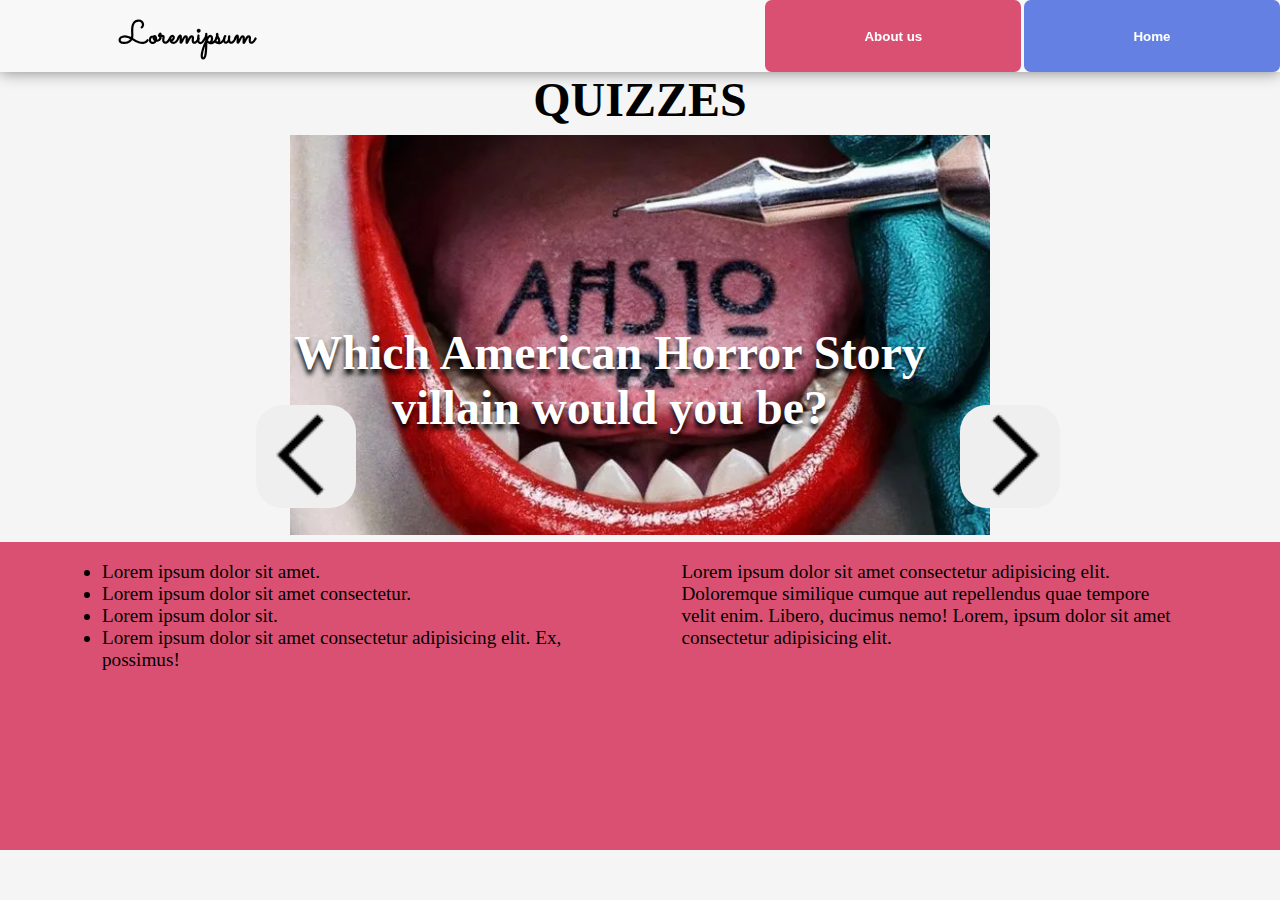
<file: index.html>
<!DOCTYPE html>
<html lang="en">
<head>
    <meta charset="UTF-8">
    <meta http-equiv="X-UA-Compatible" content="IE=edge">
    <meta name="viewport" content="width=device-width, initial-scale=1.0">
    <link rel="stylesheet" href="assets/style.css">
    <link rel="preconnect" href="https://fonts.googleapis.com">
    <link rel="preconnect" href="https://fonts.gstatic.com" crossorigin>
    <link href="https://fonts.googleapis.com/css2?family=Sacramento&display=swap" rel="stylesheet">
    <title>Document</title>
</head>
<body>
    
    </nav>
    <div class="container">
        <nav>
            <button class="logo">Loremipsum</button>
            <button class="abtUsBtn">About us</button>
            <button class="homeBtn">Home</button>
        </nav>
        <h1>QUIZZES</h1> 
            <div class="slideContainer">  
                
            <div class="slider"><img src="images/ahs-cover.webp" alt="">
            <h2>Which American Horror Story villain would you be?</h2></div>
            <div class="nextPrevBtn">
                <button class="prev"><img src="images/nextImg.png" alt=""></button>
                <button class="next"><img src="images/nextImg.png" alt="next"></button>
            </div>
            </div>
        <footer>
            <div>
                <ul>
                    <li>Lorem ipsum dolor sit amet.</li>
                    <li>Lorem ipsum dolor sit amet consectetur.</li>
                    <li>Lorem ipsum dolor sit.</li>
                    <li>Lorem ipsum dolor sit amet consectetur adipisicing elit. Ex, possimus!</li>
                </ul>
            </div>
            <div>
                <p>Lorem ipsum dolor sit amet consectetur adipisicing elit. Doloremque similique cumque aut repellendus quae tempore velit enim. Libero, ducimus nemo! Lorem, ipsum dolor sit amet consectetur adipisicing elit. 
                </p>
            </div>
        </footer>

        </div>
        
   
    
    
    <!-- Icon by Raj Dev on freeicons.io<div class="quizzes">-->
<script>

const imgs = [

{
    img : "images/chicago fire.png",
    text : "Who are you on chicago fire?",
},
{
    img : "images/p-oitnb.webp",
    text : "Which OITNB character are you?",
},
{
    img : "images/ahs-cover.webp",
    text : "Which American Horror Story villain would you be?",
}
]
//NEXT AND PREV BUTTONS
var container = document.querySelector(".slider")
var i = 0
document.querySelector(".next").addEventListener("click",() => {
        document.querySelector(".slideContainer h2").innerHTML = imgs[i].text
        document.querySelector(".slider img").src = imgs[i].img
        i = i + 1
        
    if(i == imgs.length) {
        i = 0
    }
})


document.querySelector(".prev").addEventListener("click",() => {
        document.querySelector(".slider img").src = imgs[i].img  
        document.querySelector(".slideContainer h2").innerHTML = imgs[i].text
        document.querySelector(".prev").style.display = "inline"
        i = i - 1
    if(i < 0) {
        i = imgs.length - 1

       
    }
    
})
const imgSlider = document.querySelector(".slider img")
imgSlider.addEventListener("click",() =>{
    if(imgSlider.getAttribute("src") === "images/ahs-cover.webp"){
        location.href = "assets/ahs.html"
    }
    else if(imgSlider.getAttribute("src") === "images/chicago fire.png"){
        location.href = "assets/chicagoFire.html"
    }
    else if(imgSlider.getAttribute("src") === "images/p-oitnb.webp"){
        location.href = "assets/oitnb.html"
    }

    
})

 
</script>
</body>
</html>
</file>
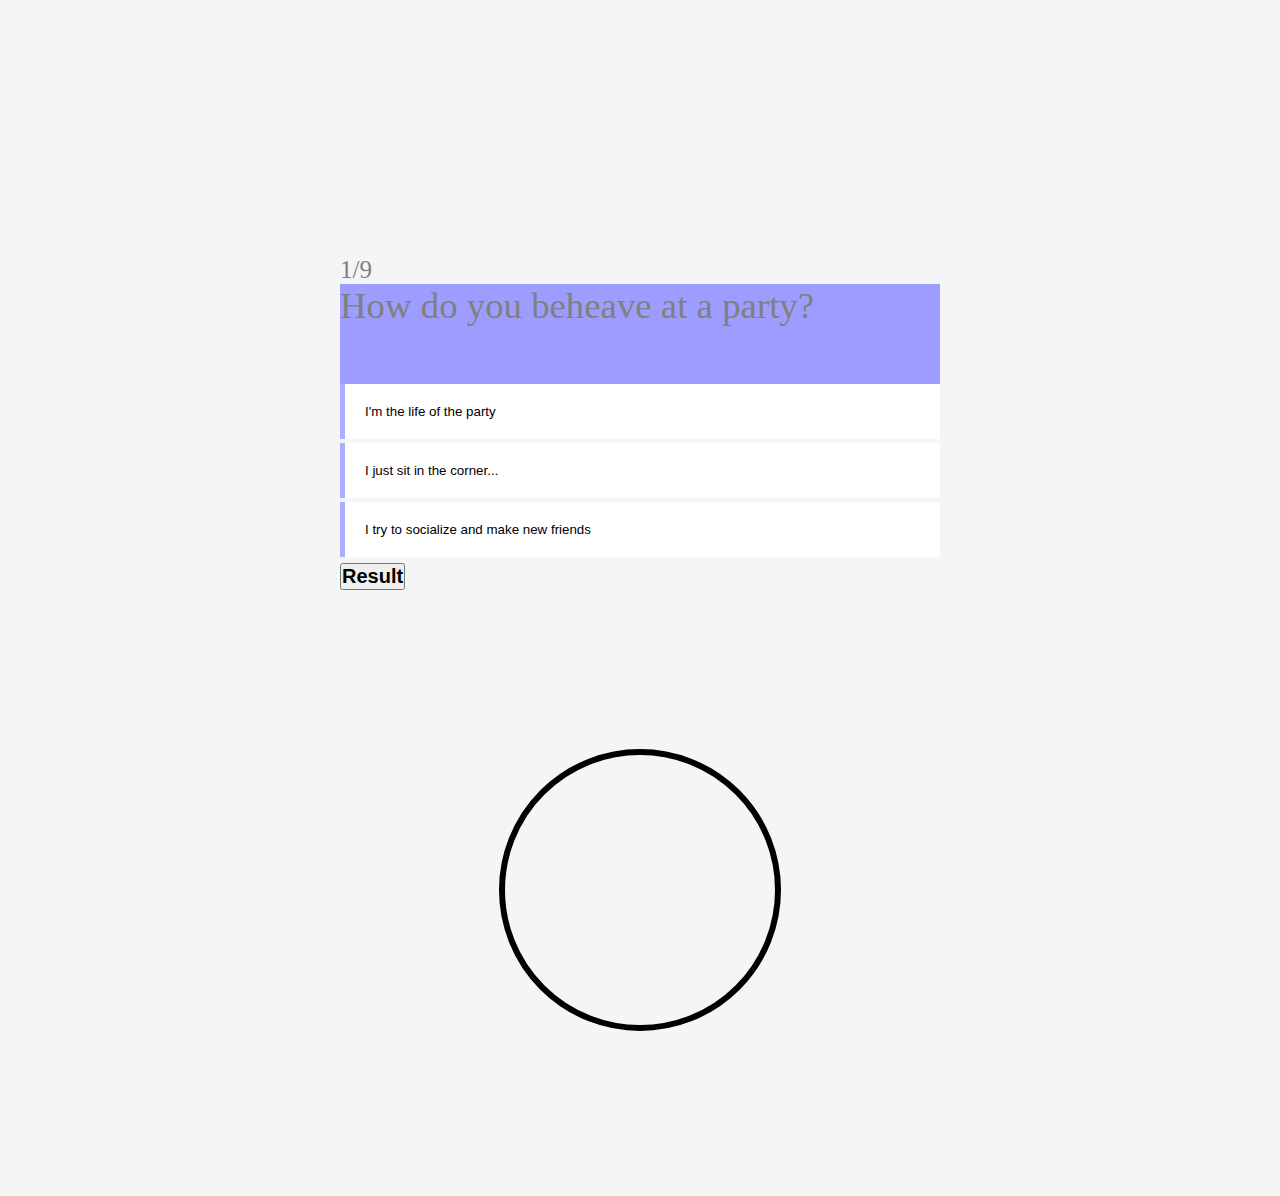
<file: assets/ahs.html>
<!DOCTYPE html>
<html lang="en">
<head>
    <meta charset="UTF-8">
    <meta http-equiv="X-UA-Compatible" content="IE=edge">
    <meta name="viewport" content="width=device-width, initial-scale=1.0">
    <link rel="stylesheet" href="quiz.css">
    <title>Document</title>
</head>
<body>
    
    <div class="container">
        <div class="quiz">
            <div class="Q1Container">
                <div><span class="currentQ">1</span>/9</div>
                <div class="question1">How do you beheave at a party?</div>
                        <div class="responses">
                            <button class="A1">I'm the life of the party</button>
                            <button class="B1">I just sit in the corner...</button>
                            <button class="C1">I try to socialize and make new friends</button>
                        </div>
            </div>
            </div>
            <button class="resultBtn"><h2>Result</h2></button>
            <svg id="cut-circ" viewBox="0 0 100 100">
                <circle cx="50" cy="50" r="23" stroke="black" fill="none" />
              </svg>
            <div class="resultContainer">
                <div class="result">
                    <header>
                        <h1></h1>
                        <h2></h2>
                    </header>
                    <div class="text">
                        <p></p>
                    </div>
                </div>
                
            </div>
          
   
            
    </div>

</div>
<script>

/*QUESTIONS AND ANSWERS*/
const q1 = [
{
    Qnumber : 2,
    question : "What's your favorite quote?",
    answerA : "From blood and pain come perfection",
    answerB : "You can't get power by giving it away. You have to take it yourself.",
    answerC : "I am perfection",
        
},

 {
    Qnumber : 3,
    question : "What infuriates you the most?",
    answerA : "When my needs aren't being met",
    answerB : "Betrayal",
    answerC : "Reject"
},
{
    Qnumber : 4,
    question : "Would you do anything to get what you want?",
    answerA : "Yes",
    answerB : "No",
    answerC : "Maybe"
},
{
    Qnumber : 5,
    question : "Pick one color",
    answerA : "Black",
    answerB : "Blue",
    answerC : "Red"
},
{
    Qnumber : 6,
    question : "Where do you prefer to spend your time ?",
    answerA : "In nice, luxurious surroundings",
    answerB : "In the wilderness",
    answerC : "in the basement"
},
{
    Qnumber : 7,
    question : "Choose one murder weapon",
    answerA : "Knife",
    answerB : "Gun",
    answerC : "My hands"
},
{
    Qnumber : 8,
    question : "If someone cheats on you, what do you do ?",
    answerA : "Kill them",
    answerB : "Pretend nothing happened while plotting your revenge",
    answerC : "Why would anyone ever cheat on me ??"
},
 {
    Qnumber : 9,
    question : "Whats the most important thing to you?",
    answerA : "Money",
    answerB : "Power",
    answerC : "Having everyhting I want"
}]
 //RESULTS TEXT
 const result = [
{
    characterName: "Madison Montgomery",
    season: "FROM SEASON 3 (COVEN)",
    text : " You are sarcastic, manipulative, and egotistical. On rare occasions, you displays remorse for yout actions or pity for the unfortunate, but usually it is later discovered that you “opening up” was just a ploy for your own gain. If there's any humanity, it is buried deep."
},
{
    characterName: "Kai Anderson",
    season: "FROM SEASON 7 (CULT)",
    text: "You are power hungry, unhinged and aggressive. You are able to use his charisma and intelligence to manipulate people. You want to destroy the world, believing that destruction is the only way it can be rebuilt on your image. You believes strength, power and chaos are really important."
}, 
{  
    characterName: "Dandy Mott",
    season: "FROM SEASON 4 (FREAK SHOW)",
    text: "You may be physically beautiful, but it is in no way reflected by your personality, and metaphorically, you are the most rotten apple of your family tree. You are emotionally and psychologically disturbed, along with being a scion who finds passion in violence"
}
 ]

let list = q1 ;
function randomList() {

let currentIndex = list.length 
let randomIndex;

     while (currentIndex != 0) {

    randomIndex = Math.floor(Math.random() * currentIndex);
    currentIndex--;

      [list[currentIndex], list[randomIndex]] = [
      list[randomIndex], list[currentIndex]];
     }
    } 



//RANDOM QUESTIONS
let questionsNumber = [2,3,4,5,6,7,8,9]
var j = -1
var i = -1

randomList()

document.querySelectorAll(".Q1Container button").forEach(el => el.addEventListener("click",() => {
   if(i < q1.length ) {
    i = i + 1
        document.querySelector(".question1").innerHTML = q1[i].question
        let answers = [q1[i].answerA,q1[i].answerB,q1[i].answerC]
        function randomAnswers () {
            let currentIndex = answers.length 
            let randomIndex;
            while (currentIndex != 0) {
            randomIndex = Math.floor(Math.random() * currentIndex);
            currentIndex--;
            [answers[currentIndex], answers[randomIndex]] = [
            answers[randomIndex],answers[currentIndex]];
            }
        }
        randomAnswers()
            document.querySelector(".A1").innerHTML = answers[0]
            document.querySelector(".B1").innerHTML = answers[1]
            document.querySelector(".C1").innerHTML = answers[2]
        if(i == 7) {
                document.querySelectorAll(".Q1Container button").forEach(el => el.addEventListener("click",() => { 
                document.querySelector(".Q1Container").style.display = "none"
                document.querySelector(".resultBtn").style.display = "flex"
                }))
            }
            slideRigth()
            currentQuestion()
            
        }    
}))

//CURRENT QUESTION

function currentQuestion (){
    if(j < questionsNumber.length) {
        j = j + 1
        let number = document.querySelector(".currentQ")
        number.innerHTML = questionsNumber[j]
        slideLeft()
    }

}
setInterval(slideRigth,100) 

//MOVEMENT   
const buttonA = document.querySelector(".A1")
const buttonB = document.querySelector(".B1")
const buttonC = document.querySelector(".C1")
const questions = document.querySelector(".question1")

function slideLeft() {
        buttonA.style.cssText = "transform:translate(7%);color:transparent;background-color:transparent"
        buttonB.style.cssText = "transform:translate(5%);color:transparent;background-color:transparent"
        buttonC.style.cssText = "transform:translate(3%);color:transparent;background-color:transparent" 
        questions.style.cssText = "color:#7e99f3;"
}
function slideRigth() {
        buttonA.style.cssText = "transform:translate(0%);transition:1s;color:black;background-color:white"
        buttonB.style.cssText = "transform:translate(0%);transition:1s;color:black;background-color:white"
        buttonC.style.cssText = "transform:translate(0%);transition:1s;color:black;background-color:white"
        questions.style.cssText = "color:grey;transition:2s;"
       
}


//RESULT

var counterA = 0 
var counterB = 0
var counterC = 0

document.querySelector(".A1").addEventListener("click", () => {
    if(document.querySelector(".A1").innerHTML == q1[i].answerA) {
        counterA++ 
    }
    else if(document.querySelector(".B1").innerHTML == q1[i].answerA) {
        counterA++ 
    }
    else if(document.querySelector(".C1").innerHTML == q1[i].answerA) {
        counterA++ 
    }

    
})

document.querySelector(".B1").addEventListener("click", () => {
    if(document.querySelector(".A1").innerHTML == q1[i].answerB) {
        counterB++ 
    }
    else if(document.querySelector(".B1").innerHTML == q1[i].answerB) {
        counterB++ 
    }
    else if(document.querySelector(".C1").innerHTML == q1[i].answerB) {
        counterB++ 
    }
    
})
document.querySelector(".C1").addEventListener("click", () => {
    if(document.querySelector(".A1").innerHTML == q1[i].answerC) {
        counterC++ 
    }
    else if(document.querySelector(".B1").innerHTML == q1[i].answerC) {
        counterC++ 
    }
    else if(document.querySelector(".C1").innerHTML == q1[i].answerC) {
        counterC++ 
    }
     
})
const btnM = document.querySelector("#cut-circ")
const keyFrames = document.createElement("style");
keyFrames.innerHTML = `
  @keyframes loading {
    from {
      transform: rotate(20deg);
    }
    to {
      transform: rotate(360deg);
    }
  }
  #cut-circ {
    animation: loading 1s ease-in-out infinite;
  }

 `;

document.querySelector(".resultBtn").addEventListener("click",() =>{
   document.querySelector("#cut-circ").style.display = "flex"
    document.querySelector("#cut-circ").appendChild(keyFrames)
   document.querySelector(".resultBtn").style.display = "none"
   setTimeout(function() {
    document.querySelector("#cut-circ").style.display = "none"
    document.querySelector(".resultContainer").style.display = "flex"
    document.querySelector(".resultBtn").style.display = "none"
    },5000)
    if (counterA > 4) {
        document.querySelector(".result h1").innerHTML = result[0].characterName
        document.querySelector(".result h2").innerHTML = result[0].season
        document.querySelector(".text").innerHTML = result[0].text
    }
    else if (counterB > 4) {
        document.querySelector(".result h1").innerHTML = result[1].characterName
        document.querySelector(".result h2").innerHTML = result[1].season
        document.querySelector(".text").innerHTML = result[1].text
    }
    else if (counterC > 4) {
        document.querySelector(".result h1").innerHTML = result[2].characterName
        document.querySelector(".result h2").innerHTML = result[2].season
        document.querySelector(".text").innerHTML = result[2].text
    }
    else {
        let randomResult = Math.floor(Math.random()* result.length)
        document.querySelector(".result h1").innerHTML = result[randomResult].characterName
        document.querySelector("header h2").innerHTML = result[randomResult].season
        document.querySelector(".text").innerHTML = result[randomResult].text
        
    }
})
    
</script>
</file>
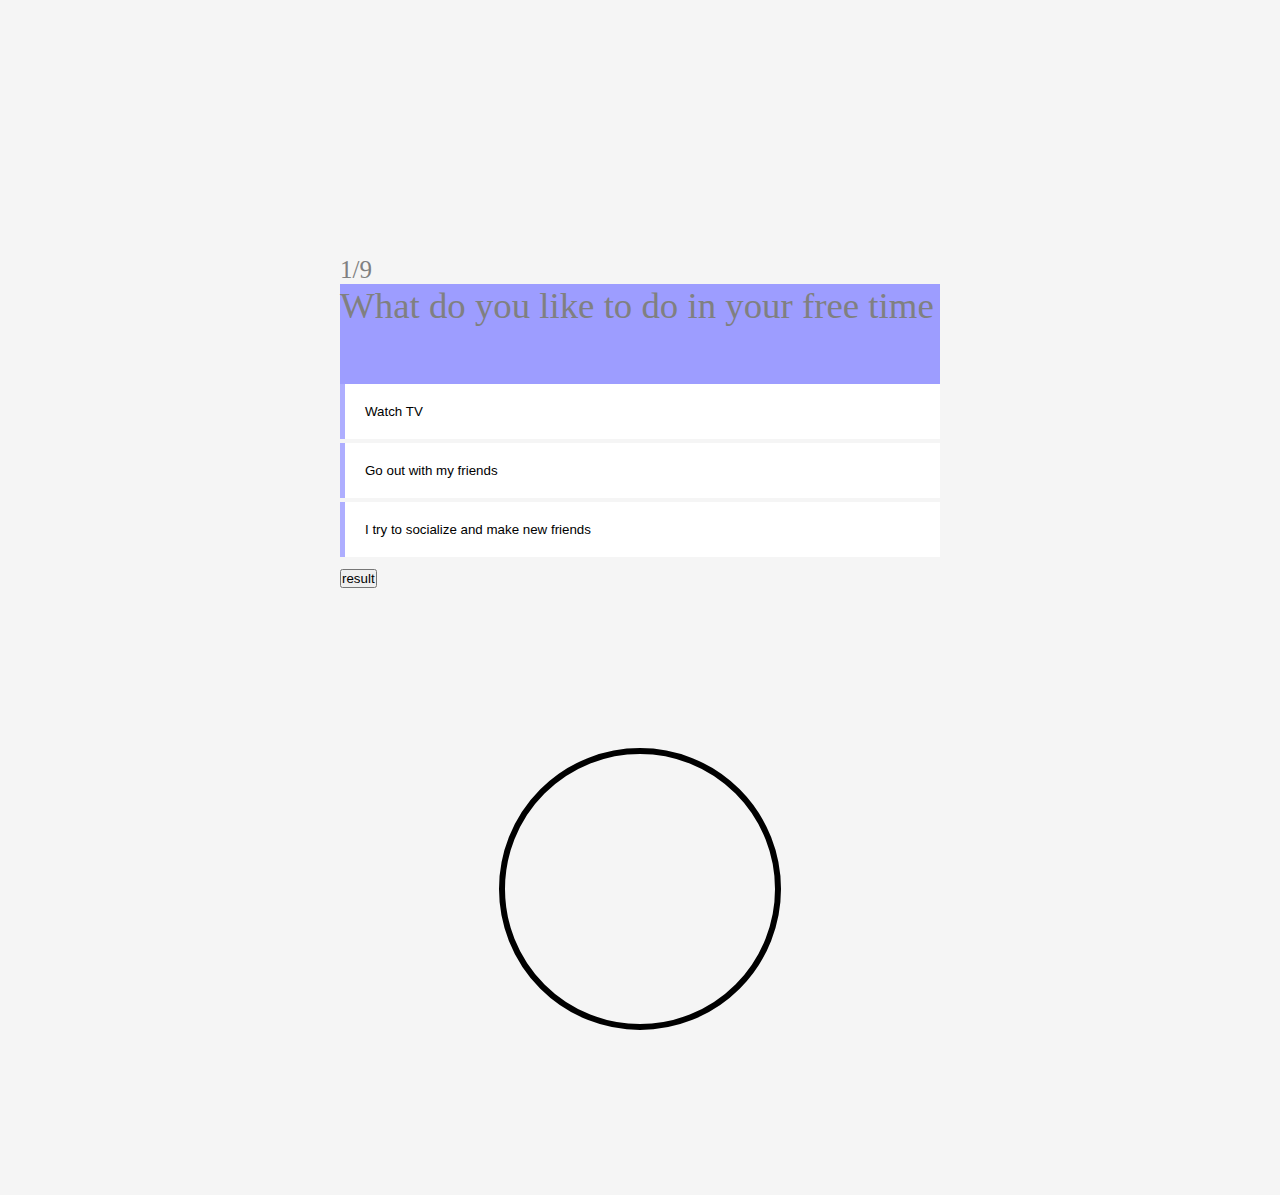
<file: assets/chicagoFire.html>
<!DOCTYPE html>
<html lang="en">
<head>
    <meta charset="UTF-8">
    <meta http-equiv="X-UA-Compatible" content="IE=edge">
    <meta name="viewport" content="width=device-width, initial-scale=1.0">
    <link rel="stylesheet" href="quiz.css">
    <title>Document</title>
</head>
<body>
    
    <div class="container">
        <div class="quiz">
            <div class="Q1Container">
                <div><span class="currentQ">1</span>/9</div>
                <div class="question1">What do you like to do in your free time</div>
                        <div class="responses">
                            <button class="A1">Watch TV</button>
                            <button class="B1">Go out with my friends</button>
                            <button class="C1">I try to socialize and make new friends</button>
                        </div>
            </div>
            </div>
            <button class="resultBtn">result</button>
            <svg id="cut-circ" viewBox="0 0 100 100">
                <circle cx="50" cy="50" r="23" stroke="black" fill="none" />
              </svg>
            <div class="resultContainer">
                <div class="result">
                    <header>
                        <h1></h1>
                        <h2></h2>
                    </header>
                    <div class="text">
                        <p></p>
                    </div>
                </div>
                
            </div>
          
   
            
    </div>

</div>
<script>
/*QUESTIONS AND ANSWERS*/
const q1 = [
{
    Qnumber : 2,
    question : "What's your strength?",
    answerA : "Thrusworthiness",
    answerB : "Discipline",
    answerC : "Dedication",

    
},
 {
    Qnumber : 3,
    question : "What makes you angry?",
    answerA : "Screaming children",
    answerB : "Not being listened to",
    answerC : "Lies"
},
{
    Qnumber : 4,
    question : "If you could choose to do anything for a day, what would it be?",
    answerA : "Playing games",
    answerB : "Working",
    answerC : "Doing sports"
},
{
    Qnumber : 5,
    question : "How many days would you live on a deserted island?",
    answerA : "I would die the first day",
    answerB : "I would last several months",
    answerC : "I would live all my life"
},
{
    Qnumber : 6,
    question : "How would your friends describe you?",
    answerA : "Funny",
    answerB : "Loyal",
    answerC : "Strong"
},
{
    Qnumber : 7,
    question : "What’s the best way to start the day?",
    answerA : "Coffe",
    answerB : "Eat healthy breakfast",
    answerC : "Sports"
},
{
    Qnumber : 8,
    question : "Would you be a firefighter or a paramedic?",
    answerA : "I would be both if I could",
    answerB : "Firefighter",
    answerC : "Paramedic?"
},
 {
    Qnumber : 9,
    question : "What's your favorite drink?",
    answerA : "Beer",
    answerB : "Tequila",
    answerC : "Wine"
}]
 //RESULTS TEXT
 const result = [
{
    characterName: "Christopher Herrmann",
    text : "You believe in people and expresses your emotions to persuade, influence, and to make a difference. You love people. Anyone with five kids has to be free to share love and to inspire those around him to want to want better for themselves."
},
{
    characterName: "Matthew Casey",
    text: "You are rule-follower – and although it will affect your relationships, you will enforce the rules.  “Unemotional” isn’t the most accurate adjective to describe your “C-Motivated” leader – You keep your emotions in-check and doesn’t allow them to influence your structure, routine, and decisions. "
}, 
{  
    characterName: "Sylvie Brett",
    text: "Your patience and gentle persona paints you as the perfect Florence Nightingale of Ambo 61.  You covers for the erratic-ness of your friends and colleagues because you don't like conflict or confrontation – you are a peaceful zen-like being. You are cooperative and a team player – but you will not compromise more than once."

}
 ]

 let list = q1 ;
function randomList() {

let currentIndex = list.length 
let randomIndex;

     while (currentIndex != 0) {

    randomIndex = Math.floor(Math.random() * currentIndex);
    currentIndex--;

      [list[currentIndex], list[randomIndex]] = [
      list[randomIndex], list[currentIndex]];
     }
    } 



//RANDOM QUESTIONS
let questionsNumber = [2,3,4,5,6,7,8,9]
var j = -1
var i = -1

randomList()

document.querySelectorAll(".Q1Container button").forEach(el => el.addEventListener("click",() => {
   if(i < q1.length ) {
    i = i + 1
        document.querySelector(".question1").innerHTML = q1[i].question
        let answers = [q1[i].answerA,q1[i].answerB,q1[i].answerC]
        function randomAnswers () {
            let currentIndex = answers.length 
            let randomIndex;
            while (currentIndex != 0) {
            randomIndex = Math.floor(Math.random() * currentIndex);
            currentIndex--;
            [answers[currentIndex], answers[randomIndex]] = [
            answers[randomIndex],answers[currentIndex]];
            }
        }
        randomAnswers()
            document.querySelector(".A1").innerHTML = answers[0]
            document.querySelector(".B1").innerHTML = answers[1]
            document.querySelector(".C1").innerHTML = answers[2]
        if(i == 7) {
                document.querySelectorAll(".Q1Container button").forEach(el => el.addEventListener("click",() => { 
                document.querySelector(".Q1Container").style.display = "none"
                document.querySelector(".resultBtn").style.display = "flex"
                }))
            }
            slideRigth()
            currentQuestion()
            
        }    
}))

//CURRENT QUESTION

function currentQuestion (){
    if(j < questionsNumber.length) {
        j = j + 1
        let number = document.querySelector(".currentQ")
        number.innerHTML = questionsNumber[j]
        slideLeft()
    }

}
setInterval(slideRigth,100) 

//MOVEMENT   
const buttonA = document.querySelector(".A1")
const buttonB = document.querySelector(".B1")
const buttonC = document.querySelector(".C1")
const questions = document.querySelector(".question1")

function slideLeft() {
        buttonA.style.cssText = "transform:translate(7%);color:transparent;background-color:transparent"
        buttonB.style.cssText = "transform:translate(5%);color:transparent;background-color:transparent"
        buttonC.style.cssText = "transform:translate(3%);color:transparent;background-color:transparent" 
        questions.style.cssText = "color:#7e99f3;"
}
function slideRigth() {
        buttonA.style.cssText = "transform:translate(0%);transition:1s;color:black;background-color:white"
        buttonB.style.cssText = "transform:translate(0%);transition:1s;color:black;background-color:white"
        buttonC.style.cssText = "transform:translate(0%);transition:1s;color:black;background-color:white"
        questions.style.cssText = "color:grey;transition:2s;"
       
}


//RESULT

var counterA = 0 
var counterB = 0
var counterC = 0

document.querySelector(".A1").addEventListener("click", () => {
    if(document.querySelector(".A1").innerHTML == q1[i].answerA) {
        counterA++ 
    }
    else if(document.querySelector(".B1").innerHTML == q1[i].answerA) {
        counterA++ 
    }
    else if(document.querySelector(".C1").innerHTML == q1[i].answerA) {
        counterA++ 
    }

    
})

document.querySelector(".B1").addEventListener("click", () => {
    if(document.querySelector(".A1").innerHTML == q1[i].answerB) {
        counterB++ 
    }
    else if(document.querySelector(".B1").innerHTML == q1[i].answerB) {
        counterB++ 
    }
    else if(document.querySelector(".C1").innerHTML == q1[i].answerB) {
        counterB++ 
    }
    
})
document.querySelector(".C1").addEventListener("click", () => {
    if(document.querySelector(".A1").innerHTML == q1[i].answerC) {
        counterC++ 
    }
    else if(document.querySelector(".B1").innerHTML == q1[i].answerC) {
        counterC++ 
    }
    else if(document.querySelector(".C1").innerHTML == q1[i].answerC) {
        counterC++ 
    }
     
})
const btnM = document.querySelector("#cut-circ")
const keyFrames = document.createElement("style");
keyFrames.innerHTML = `
  @keyframes loading {
    from {
      transform: rotate(20deg);
    }
    to {
      transform: rotate(360deg);
    }
  }
  #cut-circ {
    animation: loading 1s ease-in-out infinite;
  }

 `;

document.querySelector(".resultBtn").addEventListener("click",() =>{
   document.querySelector("#cut-circ").style.display = "flex"
    document.querySelector("#cut-circ").appendChild(keyFrames)
   document.querySelector(".resultBtn").style.display = "none"
   setTimeout(function() {
    document.querySelector("#cut-circ").style.display = "none"
    document.querySelector(".resultContainer").style.display = "flex"
    document.querySelector(".resultBtn").style.display = "none"
    },5000)
    if (counterA > 4) {
        document.querySelector(".result h1").innerHTML = result[0].characterName
        document.querySelector(".text").innerHTML = result[0].text
    }
    else if (counterB > 4) {
        document.querySelector(".result h1").innerHTML = result[1].characterName
        document.querySelector(".text").innerHTML = result[1].text
    }
    else if (counterC > 4) {
        document.querySelector(".result h1").innerHTML = result[2].characterName
        document.querySelector(".text").innerHTML = result[2].text
    }
    else {
        let randomResult = Math.floor(Math.random()* result.length)
        document.querySelector(".result h1").innerHTML = result[randomResult].characterName
        document.querySelector(".text").innerHTML = result[randomResult].text
        
    }
})
    
</script>
</file>
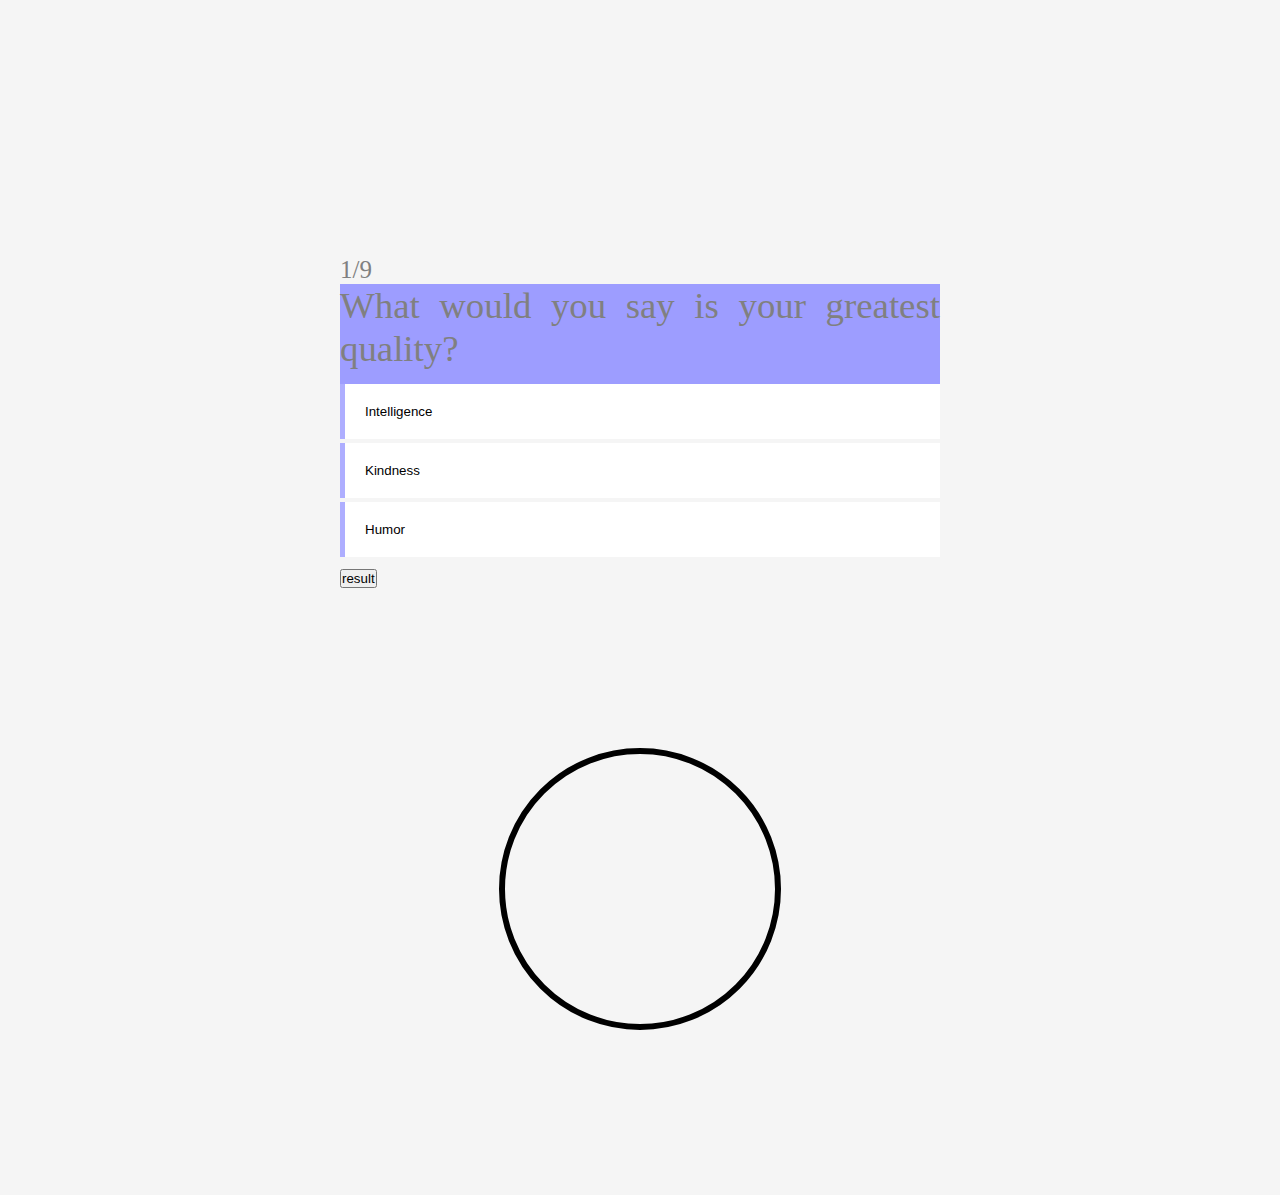
<file: assets/oitnb.html>
<!DOCTYPE html>
<html lang="en">
<head>
    <meta charset="UTF-8">
    <meta http-equiv="X-UA-Compatible" content="IE=edge">
    <meta name="viewport" content="width=device-width, initial-scale=1.0">
    <link rel="stylesheet" href="quiz.css">
    <title>Document</title>
</head>
<body>
    
    <div class="container">
        <div class="quiz">
            <div class="Q1Container">
                <div><span class="currentQ">1</span>/9</div>
                <div class="question1">What would you say is your greatest quality?</div>
                        <div class="responses">
                            <button class="A1">Intelligence</button>
                            <button class="B1">Kindness</button>
                            <button class="C1">Humor</button>
                        </div>
            </div>
            </div>
            <button class="resultBtn">result</button>
            <svg id="cut-circ" viewBox="0 0 100 100">
                <circle cx="50" cy="50" r="23" stroke="black" fill="none" />
              </svg>
            <div class="resultContainer">
                <div class="result">
                    <header>
                        <h1></h1>
                        <h2></h2>
                    </header>
                    <div class="text">
                        <p></p>
                    </div>
                </div>
                
            </div>
          
   
            
    </div>

</div>
<script>
/*QUESTIONS AND ANSWERS*/
const q1 = [
{
    Qnumber : 2,
    question : "What's your favorite quote?",
    answerA : "From blood and pain come perfection",
    answerB : "You can't get power by giving it away. You have to take it yourself.",
    answerC : "I am perfection",

    
},
  
{   Qnumber : 3,
    question : "You’ve got to keep busy while serving time! Where would you prefer to work?",
    answerA : "Library",
    answerB : "Kitchen",
    answerC : "Construction"
},
{
    Qnumber : 4,
    question : "You’re most likely to end up in jail for...",
    answerA : "Money laundering",
    answerB : "Trespassing",
    answerC : "Organized crime"
},
{
    Qnumber : 5,
    question : "What piece of contraband would you risk going to the SHU to obtain?",
    answerA : "Eyeliner",
    answerB : "Snacks",
    answerC : "Whatever contraband someone asked me to get for them"
},
{
    Qnumber : 6,
    question : "How would you react if you found out your lover was cheating on you?",
    answerA : "I'd plan my revenge",
    answerB : "I'd feel wounded and sick for days",
    answerC : "Confront them"
},
{
    Qnumber : 7,
    question : "Your style is:",
    answerA : "A badass chick",
    answerB : "All woman",
    answerC : "Comfortable"
},
{
    Qnumber : 8,
    question : "What is your least favorite part about prison?",
    answerA : "The living conditions",
    answerB : "The food",
    answerC : "The guard"
},
 {
    Qnumber : 9,
    question : "What do you miss most about life on the outside?",
    answerA : "Peace and quite",
    answerB : "My significant other",
    answerC : "Traveling"
}]
 //RESULTS TEXT
 const result = [
{
    characterName: "Alex Vause",
    text : "You are snarky, manipulative and street smart. While you do associate with other inmates, you keep to yourself emotionally, although you are not afraid to fight back if provoked. You are often seen with a book in hand as you love reading."
},
{
    characterName: "Poussey",
    text: "You are deeply principled and stands up unabashedly for what you believes in. You are an intelligent, outspoken, and caring woman who stood by your convictions. You like to joke around with your fellow inmates and tended to avoid confrontation and violence."
}, 
{  
    characterName: "Nicky Nichols",
    text: "You are sarcastic and tough on the outside, but also profoundly smart, kind, wise, and down-to-earth. Your impulsivity and yourloud mouth get you into trouble in earlier seasons, but you are able to sand down some of your rougher edges and become more stable. You are perceptive and fiercely intelligent, and is able to provide the other prisoners with good advice."

}
 ]

let list = q1 ;
function randomList() {

let currentIndex = list.length 
let randomIndex;

     while (currentIndex != 0) {

    randomIndex = Math.floor(Math.random() * currentIndex);
    currentIndex--;

      [list[currentIndex], list[randomIndex]] = [
      list[randomIndex], list[currentIndex]];
     }
    } 



//RANDOM QUESTIONS
let questionsNumber = [2,3,4,5,6,7,8,9]
var j = -1
var i = -1

randomList()

document.querySelectorAll(".Q1Container button").forEach(el => el.addEventListener("click",() => {
   if(i < q1.length ) {
    i = i + 1
        document.querySelector(".question1").innerHTML = q1[i].question
        let answers = [q1[i].answerA,q1[i].answerB,q1[i].answerC]
        function randomAnswers () {
            let currentIndex = answers.length 
            let randomIndex;
            while (currentIndex != 0) {
            randomIndex = Math.floor(Math.random() * currentIndex);
            currentIndex--;
            [answers[currentIndex], answers[randomIndex]] = [
            answers[randomIndex],answers[currentIndex]];
            }
        }
        randomAnswers()
            document.querySelector(".A1").innerHTML = answers[0]
            document.querySelector(".B1").innerHTML = answers[1]
            document.querySelector(".C1").innerHTML = answers[2]
        if(i == 7) {
                document.querySelectorAll(".Q1Container button").forEach(el => el.addEventListener("click",() => { 
                document.querySelector(".Q1Container").style.display = "none"
                document.querySelector(".resultBtn").style.display = "flex"
                }))
            }
            slideRigth()
            currentQuestion()
            
        }    
}))

//CURRENT QUESTION

function currentQuestion (){
    if(j < questionsNumber.length) {
        j = j + 1
        let number = document.querySelector(".currentQ")
        number.innerHTML = questionsNumber[j]
        slideLeft()
    }

}
setInterval(slideRigth,100) 

//MOVEMENT   
const buttonA = document.querySelector(".A1")
const buttonB = document.querySelector(".B1")
const buttonC = document.querySelector(".C1")
const questions = document.querySelector(".question1")

function slideLeft() {
        buttonA.style.cssText = "transform:translate(7%);color:transparent;background-color:transparent"
        buttonB.style.cssText = "transform:translate(5%);color:transparent;background-color:transparent"
        buttonC.style.cssText = "transform:translate(3%);color:transparent;background-color:transparent" 
        questions.style.cssText = "color:#7e99f3;"
}
function slideRigth() {
        buttonA.style.cssText = "transform:translate(0%);transition:1s;color:black;background-color:white"
        buttonB.style.cssText = "transform:translate(0%);transition:1s;color:black;background-color:white"
        buttonC.style.cssText = "transform:translate(0%);transition:1s;color:black;background-color:white"
        questions.style.cssText = "color:grey;transition:2s;"
       
}


//RESULT

var counterA = 0 
var counterB = 0
var counterC = 0

document.querySelector(".A1").addEventListener("click", () => {
    if(document.querySelector(".A1").innerHTML == q1[i].answerA) {
        counterA++ 
    }
    else if(document.querySelector(".B1").innerHTML == q1[i].answerA) {
        counterA++ 
    }
    else if(document.querySelector(".C1").innerHTML == q1[i].answerA) {
        counterA++ 
    }

    
})

document.querySelector(".B1").addEventListener("click", () => {
    if(document.querySelector(".A1").innerHTML == q1[i].answerB) {
        counterB++ 
    }
    else if(document.querySelector(".B1").innerHTML == q1[i].answerB) {
        counterB++ 
    }
    else if(document.querySelector(".C1").innerHTML == q1[i].answerB) {
        counterB++ 
    }
    
})
document.querySelector(".C1").addEventListener("click", () => {
    if(document.querySelector(".A1").innerHTML == q1[i].answerC) {
        counterC++ 
    }
    else if(document.querySelector(".B1").innerHTML == q1[i].answerC) {
        counterC++ 
    }
    else if(document.querySelector(".C1").innerHTML == q1[i].answerC) {
        counterC++ 
    }
     
})
const btnM = document.querySelector("#cut-circ")
const keyFrames = document.createElement("style");
keyFrames.innerHTML = `
  @keyframes loading {
    from {
      transform: rotate(20deg);
    }
    to {
      transform: rotate(360deg);
    }
  }
  #cut-circ {
    animation: loading 1s ease-in-out infinite;
  }

 `;

document.querySelector(".resultBtn").addEventListener("click",() =>{
   document.querySelector("#cut-circ").style.display = "flex"
    document.querySelector("#cut-circ").appendChild(keyFrames)
   document.querySelector(".resultBtn").style.display = "none"
   setTimeout(function() {
    document.querySelector("#cut-circ").style.display = "none"
    document.querySelector(".resultContainer").style.display = "flex"
    document.querySelector(".resultBtn").style.display = "none"
    },5000)
    if (counterA > 4) {
        document.querySelector(".result h1").innerHTML = result[0].characterName
        document.querySelector(".text").innerHTML = result[0].text
    }
    else if (counterB > 4) {
        document.querySelector(".result h1").innerHTML = result[1].characterName
        document.querySelector(".text").innerHTML = result[1].text
    }
    else if (counterC > 4) {
        document.querySelector(".result h1").innerHTML = result[2].characterName
        document.querySelector(".text").innerHTML = result[2].text
    }
    else {
        let randomResult = Math.floor(Math.random()* result.length)
        document.querySelector(".result h1").innerHTML = result[randomResult].characterName
        document.querySelector(".text").innerHTML = result[randomResult].text
        
    }
})
    
</script>
</file>
<file: assets/style.css>
:root {
    --pink:#da5072;
    --blue:#6380e2 ;
    
}

* {
    margin: 0;
    padding: 0;
}
body {
    height: 100vh;
    font-size: 30px;
    
    
    
}

.container {
    height: 100vh;
   
    
   /* background: linear-gradient(-78deg,#ffffff,#e4e5e7,#f3f4fd);*/
    background-color: whitesmoke;
   
    
    
   
}
nav {
    height: 8%;
    width: 100vw;
    background-color: rgb(248, 248, 248);
    display: flex;
    justify-content: end;
    position: fixed;
    box-shadow: 0px 0px 15px grey;
    z-index: 1;
    
    
    
}
nav button {
    width: 20%;
    border-radius: 0.5em;
    color: white;
    border:none;
    height: 100%;
    margin-left:0.2em ;
    font-weight: bold;  
}
.abtUsBtn {
    background-color: var(--pink);
}
.homeBtn {
    background-color: var(--blue);
}
.logo {
    background: none;
    color: black;
    font-size: 1.6rem;
    position: relative;
    right: 35%;
    font-family: 'Sacramento', cursive;  
}

h1 {
    position: relative;
    top:8%;
    font-size: 3rem;
    text-align: center;  
}
 
.slideContainer {
    width:80%;
    margin:0 auto;
    margin-top: 40px;
    max-width: 700px;

    
   
}

.slideContainer h2 {
    font-size: 1.5rem;
    position: absolute;
    top:25%;
    width: 80%;
    text-align: center;
    color: white;
    text-shadow: 0px 5px 5px black;
   
    
    
}
.slider img {
    margin-top: 40px;
    width: 100%;
    height:200px;
     
}
.prev img {
   transform: rotate(180deg); 
}
.prev , .next {
    border-radius: 2em;
    border: none;
    width: 10%;
    position: absolute;
    top: 200px;
    max-width:100px;
   
} 
.next {
    left:90%;
} 
.prev {
    left:0%;
} 
.prev img,.next img {
    width: 100%;
    
}
footer {
    margin-top: 30%;
    font-size: 1rem;
    height: 60%;
    display: flex;
    justify-content: space-evenly;
    background-color: var(--pink);
    padding: 1em;
    
}
footer div {
    width: 40%;
   
}
@media (min-width:900px) {
    .slideContainer h2 {
        font-size: 3rem;
        text-align: center;
        width: 50%;
        margin-top: 100px;
        
    }
    .slider img {
        height: 400px;
    }
    .logo {
        font-size: 2rem;
    }
    .next,.prev {
        top:45%
    }
    .next {
        left:75%;
    } 
    .prev {
        left:20%;
    }
   
    footer {
        margin-top:0%;
        font-size:1.2rem;
        height: 30%;
    } 
}
@media (min-width:550px) and (max-width:900px) {
    .slideContainer h2 {
        font-size: 3rem;
        top:20%
        
    }
    .slider img {
        height: 300px;
    }
    .slideContainer {
        margin-top:50px
    }

}
</file>
<file: assets/quiz.css>
body {
    height: 100vh;
    font-size: 25px;
    color:grey;
    background-color: whitesmoke;
    
    
}
* {
    padding: 0;
    margin: 0;
}
.container {
    width: 100%;
    max-width: 600px;
    margin: 0 auto;
    margin-top:20%;
    
   
}
.Q1Container {
    justify-content: center;
    width:100%;
    
}
.question1 {
    background-color: rgb(157, 157, 255);
    text-align: justify;
    font-size: 2.3rem;
    height: 100px;

}


.Q1Container button {
    background-color: white;
    border: none;
    width: 100%;
    padding:1.5em;
    border-left: rgb(174, 174, 255) 5px solid;
    text-align: left;
    margin-bottom: 0.3em;
    

}
.Q1Container button:hover {
    background-color: rgb(97, 97, 255);
    color: white;
}
.next {
    color:  white;
    background-color: rgb(92, 255, 160);
    border: 2px black solid;
}
.show {
    display: flex;
    flex-direction: column;
}
.hidden {
    display: none;

}
</file>
